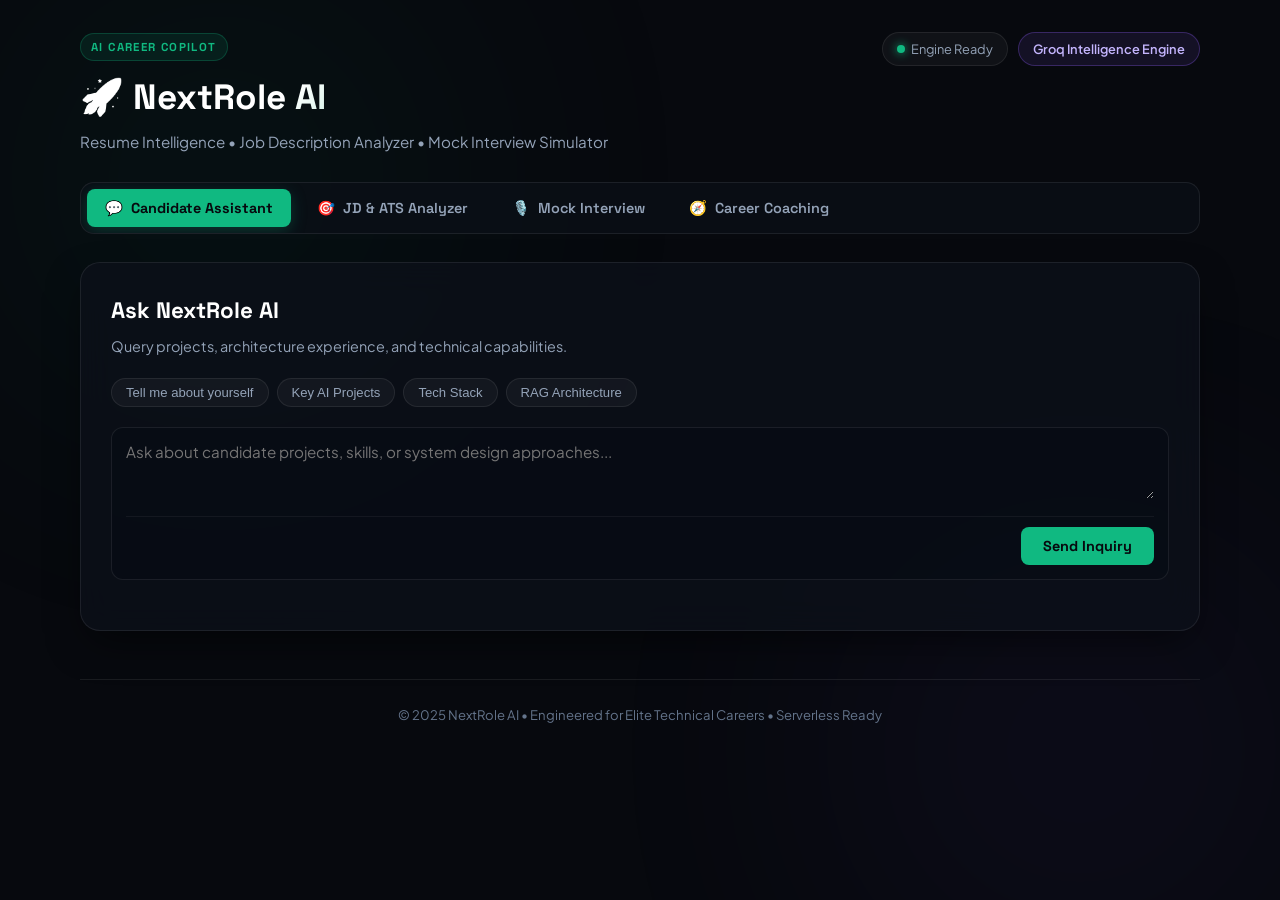
<file: careerpilot-ai-app/public/index.html>
<!DOCTYPE html>
<html lang="en">
<head>
  <meta charset="UTF-8">
  <meta name="viewport" content="width=device-width, initial-scale=1.0">
  <title>NextRole AI - Your Digital Career Assistant</title>
  <meta name="description" content="AI Career Coach, Resume Q&A, Job Description Analyzer, and Mock Interview Simulator.">
  <link rel="preconnect" href="https://fonts.googleapis.com">
  <link rel="preconnect" href="https://fonts.gstatic.com" crossorigin>
  <link href="https://fonts.googleapis.com/css2?family=Space+Grotesk:wght@400;500;600;700&family=Plus+Jakarta+Sans:wght@400;500;600;700&display=swap" rel="stylesheet">
  <link rel="stylesheet" href="style.css">
</head>
<body>
  <div class="ambient-mesh mesh-1"></div>
  <div class="ambient-mesh mesh-2"></div>

  <div class="app-layout">
    <header class="navbar">
      <div class="brand">
        <div class="brand-pill">AI CAREER COPILOT</div>
        <h1>🚀 NextRole AI</h1>
        <p class="tagline">Resume Intelligence • Job Description Analyzer • Mock Interview Simulator</p>
      </div>
      <div class="nav-badges">
        <span class="status-indicator"><span class="pulse"></span> Engine Ready</span>
        <span class="model-badge">Groq Intelligence Engine</span>
      </div>
    </header>

    <nav class="navigation-bar" role="tablist">
      <button class="nav-item active" data-tab="tab-chat">
        <span class="icon">💬</span>
        <span>Candidate Assistant</span>
      </button>
      <button class="nav-item" data-tab="tab-jd">
        <span class="icon">🎯</span>
        <span>JD & ATS Analyzer</span>
      </button>
      <button class="nav-item" data-tab="tab-interview">
        <span class="icon">🎙️</span>
        <span>Mock Interview</span>
      </button>
      <button class="nav-item" data-tab="tab-coach">
        <span class="icon">🧭</span>
        <span>Career Coaching</span>
      </button>
    </nav>

    <!-- TAB 1: Chat Assistant -->
    <main class="tab-pane active" id="tab-chat">
      <div class="panel glass-panel">
        <div class="panel-header">
          <h2>Ask NextRole AI</h2>
          <p>Query projects, architecture experience, and technical capabilities.</p>
        </div>

        <div class="prompt-chips">
          <button class="chip" onclick="setChatPrompt('Tell me about yourself and your core engineering expertise.')">Tell me about yourself</button>
          <button class="chip" onclick="setChatPrompt('What are your key AI voice agent and automation projects?')">Key AI Projects</button>
          <button class="chip" onclick="setChatPrompt('What tech stack and frameworks are you proficient in?')">Tech Stack</button>
          <button class="chip" onclick="setChatPrompt('How do you approach building scalable RAG pipelines with ChromaDB?')">RAG Architecture</button>
        </div>

        <div class="input-card">
          <textarea id="chatInput" placeholder="Ask about candidate projects, skills, or system design approaches..." rows="3"></textarea>
          <div class="input-footer">
            <button class="btn btn-action" id="chatBtn" onclick="sendChat()">
              <span id="chatBtnLabel">Send Inquiry</span>
              <span id="chatSpinner" class="loader hidden"></span>
            </button>
          </div>
        </div>

        <div id="chatResultCard" class="result-box hidden">
          <div class="result-top">
            <span class="result-badge">AI Synthesis</span>
            <button class="btn-sm" onclick="copyContent('chatOutput')">Copy</button>
          </div>
          <div id="chatOutput" class="markdown-body"></div>
        </div>
      </div>
    </main>

    <!-- TAB 2: JD Analyzer -->
    <section class="tab-pane" id="tab-jd">
      <div class="panel glass-panel">
        <div class="panel-header">
          <h2>Job Description & ATS Compatibility Scanner</h2>
          <p>Paste any job description to extract required skills, keyword match rate, and strategic resume recommendations.</p>
        </div>

        <div class="input-card">
          <textarea id="jdInput" placeholder="Paste full job description here (e.g. Seeking an AI Engineer with expertise in Python, LangChain, RAG, Docker, FastAPI, and AWS...)" rows="6"></textarea>
          <div class="input-footer">
            <button class="btn btn-action" id="jdBtn" onclick="analyzeJd()">
              <span id="jdBtnLabel">Analyze Job Description</span>
              <span id="jdSpinner" class="loader hidden"></span>
            </button>
          </div>
        </div>

        <div id="jdResultArea" class="hidden">
          <div class="stats-row">
            <div class="stat-card">
              <span class="stat-title">Candidate Match Rate</span>
              <div class="stat-val" id="matchRateVal">0%</div>
            </div>
            <div class="stat-card">
              <span class="stat-title">Detected Skills</span>
              <div class="stat-val" id="detectedCount">0</div>
            </div>
          </div>

          <div class="two-col-layout">
            <div class="sub-panel">
              <h3>Matched Competencies</h3>
              <div id="matchedSkillsTags" class="tag-cloud"></div>
            </div>
            <div class="sub-panel">
              <h3>Skills to Highlight / Gap Areas</h3>
              <div id="missingSkillsTags" class="tag-cloud"></div>
            </div>
          </div>

          <div class="result-box" style="margin-top:20px;">
            <div class="result-top">
              <span class="result-badge">Strategic Positioning Plan</span>
            </div>
            <div id="jdAdviceOutput" class="markdown-body"></div>
          </div>
        </div>
      </div>
    </section>

    <!-- TAB 3: Mock Interview -->
    <section class="tab-pane" id="tab-interview">
      <div class="panel glass-panel">
        <div class="panel-header">
          <h2>FAANG-Grade Mock Interview Simulator</h2>
          <p>Generate role-specific interview questions and receive rigorous hiring-manager feedback on your answers.</p>
        </div>

        <div class="role-selector">
          <input type="text" id="interviewRole" placeholder="Target Role (e.g. AI Engineer, Fullstack Python Developer, Cloud Solutions Architect)" value="AI & Machine Learning Engineer">
          <button class="btn btn-action" id="startInterviewBtn" onclick="startInterview()">
            <span id="interviewBtnLabel">Generate Questions</span>
            <span id="interviewSpinner" class="loader hidden"></span>
          </button>
        </div>

        <div id="questionListArea" class="hidden">
          <h3 style="margin-bottom:12px; font-size:1.1rem;">Select a Question to Practice:</h3>
          <div id="questionsContainer" class="question-list"></div>

          <div class="answer-box-container" id="answerBoxArea" style="margin-top:24px;">
            <label style="font-weight:700; margin-bottom:8px; display:block;">Your Answer:</label>
            <textarea id="userAnswerInput" placeholder="Type your response or bullet points here (use STAR framework where applicable)..." rows="5"></textarea>
            <div style="margin-top:12px; display:flex; justify-content:flex-end;">
              <button class="btn btn-action" id="evalBtn" onclick="evaluateAnswer()">
                <span id="evalBtnLabel">Submit Answer for Critique</span>
                <span id="evalSpinner" class="loader hidden"></span>
              </button>
            </div>
          </div>

          <div id="evalResultCard" class="result-box hidden" style="margin-top:24px;">
            <div class="result-top">
              <span class="result-badge">Hiring Manager Feedback</span>
            </div>
            <div id="evalOutput" class="markdown-body"></div>
          </div>
        </div>
      </div>
    </section>

    <!-- TAB 4: Career Coaching -->
    <section class="tab-pane" id="tab-coach">
      <div class="panel glass-panel">
        <div class="panel-header">
          <h2>Executive Career Mentor & Roadmaps</h2>
          <p>Ask for technical learning roadmaps, system design tactics, interview prep strategies, or career transition advice.</p>
        </div>

        <div class="prompt-chips">
          <button class="chip" onclick="setCoachPrompt('How do I master AI Agents, LangChain, and LangGraph in 60 days?')">AI Agent Roadmap</button>
          <button class="chip" onclick="setCoachPrompt('How should I structure my preparation for Google L5 Technical Interviews?')">Google Interview Strategy</button>
          <button class="chip" onclick="setCoachPrompt('How do I present hackathon AI projects on my resume to stand out to FAANG recruiters?')">Resume Presentation</button>
        </div>

        <div class="input-card">
          <textarea id="coachInput" placeholder="Ask for career advice, technical learning paths, or interview coaching..." rows="3"></textarea>
          <div class="input-footer">
            <button class="btn btn-action" id="coachBtn" onclick="sendCoach()">
              <span id="coachBtnLabel">Get Coaching Plan</span>
              <span id="coachSpinner" class="loader hidden"></span>
            </button>
          </div>
        </div>

        <div id="coachResultCard" class="result-box hidden">
          <div class="result-top">
            <span class="result-badge">Actionable Mentorship Plan</span>
            <button class="btn-sm" onclick="copyContent('coachOutput')">Copy</button>
          </div>
          <div id="coachOutput" class="markdown-body"></div>
        </div>
      </div>
    </section>

    <footer class="app-footer">
      <p>© 2025 NextRole AI • Engineered for Elite Technical Careers • Serverless Ready</p>
    </footer>
  </div>

  <script src="app.js"></script>
</body>
</html>
</file>
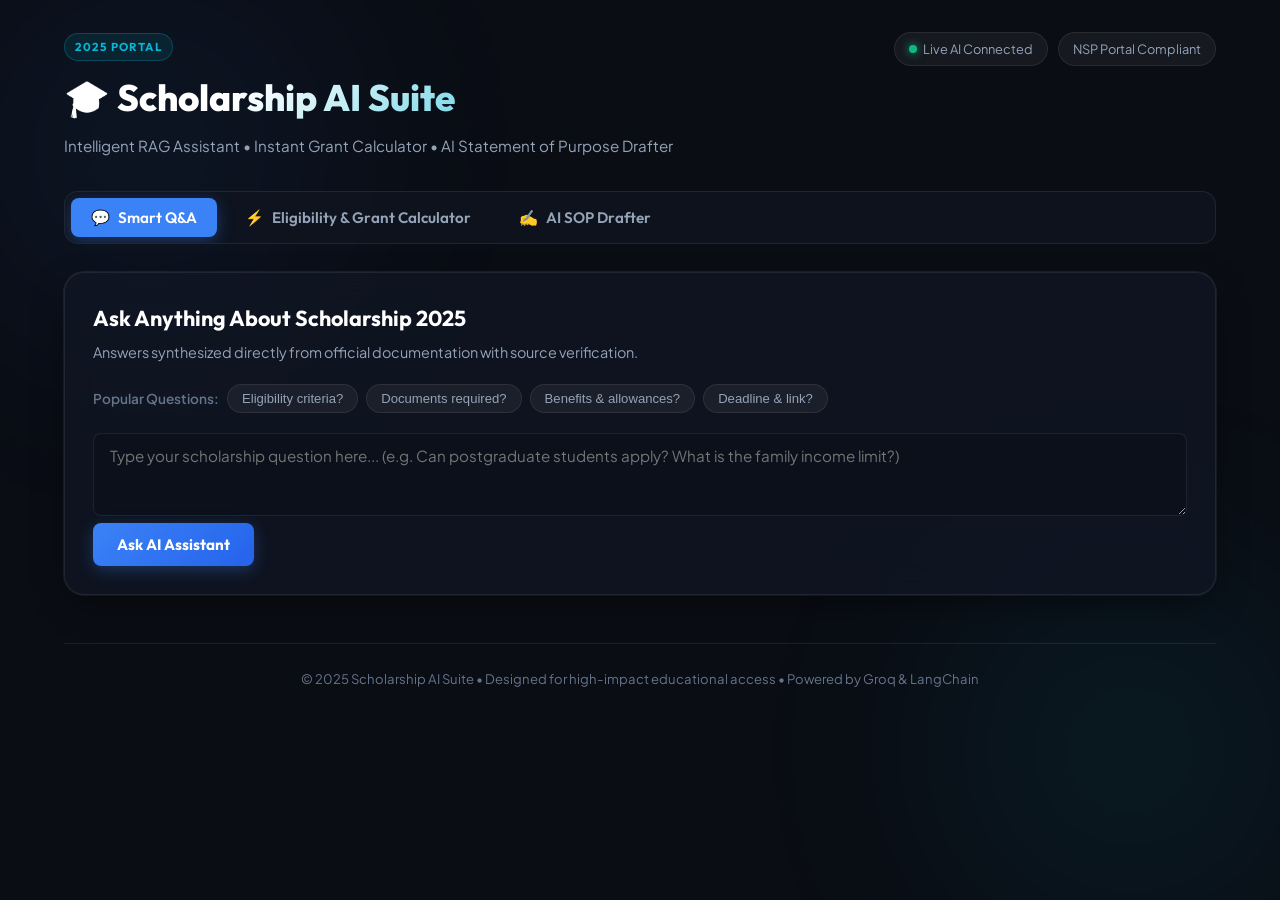
<file: scholarship-ai-app/public/index.html>
<!DOCTYPE html>
<html lang="en">
<head>
  <meta charset="UTF-8">
  <meta name="viewport" content="width=device-width, initial-scale=1.0">
  <title>Scholarship AI Suite & RAG Advisor 2025</title>
  <meta name="description" content="AI-powered Scholarship discovery, grant calculator, and statement of purpose generator.">
  <link rel="preconnect" href="https://fonts.googleapis.com">
  <link rel="preconnect" href="https://fonts.gstatic.com" crossorigin>
  <link href="https://fonts.googleapis.com/css2?family=Outfit:wght@300;400;500;600;700;800&family=Plus+Jakarta+Sans:wght@400;500;600;700&display=swap" rel="stylesheet">
  <link rel="stylesheet" href="style.css">
</head>
<body>
  <div class="ambient-glow glow-1"></div>
  <div class="ambient-glow glow-2"></div>

  <div class="app-container">
    <header class="header">
      <div class="brand">
        <div class="brand-badge">2025 PORTAL</div>
        <h1>🎓 Scholarship AI Suite</h1>
        <p class="subtitle">Intelligent RAG Assistant • Instant Grant Calculator • AI Statement of Purpose Drafter</p>
      </div>
      <div class="header-tags">
        <span class="tag live-tag"><span class="dot"></span> Live AI Connected</span>
        <span class="tag">NSP Portal Compliant</span>
      </div>
    </header>

    <!-- Navigation Tabs -->
    <nav class="nav-tabs" role="tablist">
      <button class="tab-btn active" data-tab="tab-chat" id="tabBtnChat">
        <span class="tab-icon">💬</span>
        <span>Smart Q&A</span>
      </button>
      <button class="tab-btn" data-tab="tab-calc" id="tabBtnCalc">
        <span class="tab-icon">⚡</span>
        <span>Eligibility & Grant Calculator</span>
      </button>
      <button class="tab-btn" data-tab="tab-sop" id="tabBtnSop">
        <span class="tab-icon">✍️</span>
        <span>AI SOP Drafter</span>
      </button>
    </nav>

    <!-- TAB 1: Smart Q&A -->
    <section class="tab-content active" id="tab-chat">
      <div class="card glass-card">
        <div class="card-header">
          <h2>Ask Anything About Scholarship 2025</h2>
          <p>Answers synthesized directly from official documentation with source verification.</p>
        </div>

        <div class="quick-questions">
          <span class="quick-label">Popular Questions:</span>
          <button class="chip" onclick="setQuery('What are the eligibility criteria for the scholarship?')">Eligibility criteria?</button>
          <button class="chip" onclick="setQuery('What documents are required to apply?')">Documents required?</button>
          <button class="chip" onclick="setQuery('What is the scholarship amount and book allowance?')">Benefits & allowances?</button>
          <button class="chip" onclick="setQuery('What is the deadline and where do I apply?')">Deadline & link?</button>
        </div>

        <div class="input-group">
          <textarea id="chatInput" placeholder="Type your scholarship question here... (e.g. Can postgraduate students apply? What is the family income limit?)" rows="3"></textarea>
          <div class="input-actions">
            <button id="askBtn" class="btn btn-primary" onclick="submitChat()">
              <span id="askBtnText">Ask AI Assistant</span>
              <span id="askSpinner" class="spinner hidden"></span>
            </button>
          </div>
        </div>

        <div id="chatResponseArea" class="response-card hidden">
          <div class="response-header">
            <span class="badge">Official AI Guidance</span>
            <button class="btn-copy" onclick="copyText('chatAnswer')">Copy</button>
          </div>
          <div id="chatAnswer" class="response-body"></div>
          <div id="chatSources" class="response-sources"></div>
        </div>
      </div>
    </section>

    <!-- TAB 2: Calculator -->
    <section class="tab-content" id="tab-calc">
      <div class="grid-2col">
        <div class="card glass-card">
          <div class="card-header">
            <h2>Candidate Assessment Form</h2>
            <p>Input your academic and family background for instant evaluation.</p>
          </div>

          <form id="calcForm" onsubmit="event.preventDefault(); submitCalc();">
            <div class="form-group">
              <label for="degreeSelect">Current Academic Level</label>
              <select id="degreeSelect">
                <option value="Undergraduate" selected>Undergraduate (B.Tech, B.Sc, B.Com, etc.)</option>
                <option value="Postgraduate">Postgraduate (M.Tech, M.Sc, MBA, etc.)</option>
                <option value="Diploma">Diploma / Polytechnic</option>
                <option value="High School">High School (12th Grade)</option>
              </select>
            </div>

            <div class="form-group">
              <div class="label-row">
                <label for="incomeRange">Annual Family Income</label>
                <span class="val-badge" id="incomeVal">₹3,50,000</span>
              </div>
              <input type="range" id="incomeRange" min="50000" max="1200000" step="25000" value="350000" oninput="updateIncome(this.value)">
              <div class="range-labels">
                <span>₹50k</span>
                <span class="limit-marker">Limit: ₹6 Lakh</span>
                <span>₹12 Lakh+</span>
              </div>
            </div>

            <div class="form-group">
              <div class="label-row">
                <label for="marksRange">Last Qualifying Exam Marks</label>
                <span class="val-badge" id="marksVal">75.0%</span>
              </div>
              <input type="range" id="marksRange" min="40" max="100" step="0.5" value="75.0" oninput="updateMarks(this.value)">
              <div class="range-labels">
                <span>40%</span>
                <span class="limit-marker">Required: ≥ 60%</span>
                <span>100%</span>
              </div>
            </div>

            <div class="form-group">
              <label>Course Duration</label>
              <div class="radio-pills">
                <label><input type="radio" name="courseYears" value="1"> 1 Yr</label>
                <label><input type="radio" name="courseYears" value="2"> 2 Yrs</label>
                <label><input type="radio" name="courseYears" value="3"> 3 Yrs</label>
                <label><input type="radio" name="courseYears" value="4" checked> 4 Yrs (B.Tech)</label>
                <label><input type="radio" name="courseYears" value="5"> 5 Yrs</label>
              </div>
            </div>

            <div class="form-group">
              <label>Check Available Documents</label>
              <div class="checkbox-grid">
                <label><input type="checkbox" id="docIncome" checked> Income Certificate</label>
                <label><input type="checkbox" id="docAadhaar" checked> Aadhaar Card</label>
                <label><input type="checkbox" id="docPassbook"> Bank Passbook</label>
                <label><input type="checkbox" id="docMarksheet" checked> Academic Marksheet</label>
              </div>
            </div>

            <button type="submit" class="btn btn-primary btn-block" id="calcBtn">
              <span>Calculate Grant & Check Eligibility</span>
            </button>
          </form>
        </div>

        <div class="card glass-card" id="calcResultCard">
          <div class="card-header">
            <h2>Eligibility Verdict & Financial Aid</h2>
            <p>Real-time calculation based on official 2025 guidelines.</p>
          </div>
          <div id="calcEmptyState" class="empty-state">
            <span class="empty-icon">📊</span>
            <p>Click "Calculate Grant & Check Eligibility" to view your personalized award assessment and grant valuation.</p>
          </div>
          <div id="calcResultContent" class="calc-results hidden">
            <!-- Injected by JS -->
          </div>
        </div>
      </div>
    </section>

    <!-- TAB 3: SOP Drafter -->
    <section class="tab-content" id="tab-sop">
      <div class="grid-2col">
        <div class="card glass-card">
          <div class="card-header">
            <h2>Applicant Profile Details</h2>
            <p>Fill in your background to generate a persuasive, committee-ready SOP.</p>
          </div>

          <form id="sopForm" onsubmit="event.preventDefault(); submitSop();">
            <div class="form-group">
              <label for="sopName">Full Name</label>
              <input type="text" id="sopName" placeholder="e.g. Akhil Sharma" required>
            </div>

            <div class="form-group">
              <label for="sopCourse">Course & Institution</label>
              <input type="text" id="sopCourse" placeholder="e.g. B.Tech Computer Science, National Institute of Technology" required>
            </div>

            <div class="form-group">
              <label for="sopBackground">Financial Context & Background</label>
              <textarea id="sopBackground" rows="3" placeholder="e.g. Single-parent household, father is a farmer, annual income below threshold, struggling to finance tuition and technical books."></textarea>
            </div>

            <div class="form-group">
              <label for="sopGoals">Career Vision & Social Impact</label>
              <textarea id="sopGoals" rows="3" placeholder="e.g. Aiming to specialize in AI and open-source systems to solve real-world problems in education and rural healthcare."></textarea>
            </div>

            <div class="form-group">
              <label for="sopTone">Writing Style</label>
              <select id="sopTone">
                <option value="Professional & Sincere" selected>Professional & Sincere</option>
                <option value="Passionate & Inspiring">Passionate & Inspiring</option>
                <option value="Academic & Focused">Academic & Focused</option>
              </select>
            </div>

            <button type="submit" class="btn btn-primary btn-block" id="sopBtn">
              <span id="sopBtnText">Generate Statement of Purpose</span>
              <span id="sopSpinner" class="spinner hidden"></span>
            </button>
          </form>
        </div>

        <div class="card glass-card">
          <div class="card-header">
            <div class="header-flex">
              <h2>Drafted Statement of Purpose</h2>
              <button class="btn-copy" id="sopCopyBtn" onclick="copyText('sopOutput')" disabled>Copy Text</button>
            </div>
            <p>Ready to submit to the National Scholarship Portal.</p>
          </div>

          <div id="sopEmpty" class="empty-state">
            <span class="empty-icon">✍️</span>
            <p>Your personalized essay will appear here once generated.</p>
          </div>

          <div id="sopOutput" class="sop-body hidden"></div>
        </div>
      </div>
    </section>

    <footer class="footer">
      <p>© 2025 Scholarship AI Suite • Designed for high-impact educational access • Powered by Groq & LangChain</p>
    </footer>
  </div>

  <script src="app.js"></script>
</body>
</html>
</file>
<file: careerpilot-ai-app/public/style.css>
:root {
  --bg-deep: #07090e;
  --panel-bg: rgba(13, 17, 26, 0.75);
  --border-subtle: rgba(255, 255, 255, 0.08);
  --emerald: #10b981;
  --emerald-glow: rgba(16, 185, 129, 0.25);
  --cyan: #06b6d4;
  --purple: #8b5cf6;
  --text-primary: #f8fafc;
  --text-muted: #94a3b8;
  --text-dim: #64748b;
  --radius: 14px;
  --font-title: 'Space Grotesk', sans-serif;
  --font-text: 'Plus Jakarta Sans', sans-serif;
}

* {
  box-sizing: border-box;
  margin: 0;
  padding: 0;
}

body {
  background-color: var(--bg-deep);
  color: var(--text-primary);
  font-family: var(--font-text);
  line-height: 1.6;
  min-height: 100vh;
  position: relative;
  overflow-x: hidden;
}

/* Ambient glow accents */
.ambient-mesh {
  position: fixed;
  width: 600px;
  height: 600px;
  border-radius: 50%;
  filter: blur(140px);
  pointer-events: none;
  z-index: 0;
  opacity: 0.12;
}
.mesh-1 {
  top: -120px;
  left: -80px;
  background: radial-gradient(circle, var(--emerald) 0%, transparent 70%);
}
.mesh-2 {
  bottom: -150px;
  right: -100px;
  background: radial-gradient(circle, var(--purple) 0%, transparent 70%);
}

.app-layout {
  max-width: 1160px;
  margin: 0 auto;
  padding: 32px 20px;
  position: relative;
  z-index: 1;
}

/* Navbar */
.navbar {
  display: flex;
  justify-content: space-between;
  align-items: flex-start;
  margin-bottom: 28px;
  flex-wrap: wrap;
  gap: 16px;
}

.brand-pill {
  display: inline-block;
  font-family: var(--font-title);
  font-size: 0.72rem;
  font-weight: 700;
  letter-spacing: 0.12em;
  color: var(--emerald);
  background: rgba(16, 185, 129, 0.1);
  border: 1px solid rgba(16, 185, 129, 0.25);
  padding: 4px 10px;
  border-radius: 20px;
  margin-bottom: 8px;
}

h1 {
  font-family: var(--font-title);
  font-size: 2.2rem;
  font-weight: 700;
  background: linear-gradient(135deg, #ffffff 40%, var(--emerald) 100%);
  -webkit-background-clip: text;
  -webkit-text-fill-color: transparent;
  margin-bottom: 4px;
}

.tagline {
  color: var(--text-muted);
  font-size: 0.95rem;
}

.nav-badges {
  display: flex;
  gap: 10px;
}

.status-indicator {
  font-size: 0.8rem;
  background: rgba(255, 255, 255, 0.04);
  border: 1px solid var(--border-subtle);
  padding: 6px 14px;
  border-radius: 20px;
  color: var(--text-muted);
  display: flex;
  align-items: center;
  gap: 6px;
}

.status-indicator .pulse {
  width: 8px;
  height: 8px;
  background-color: var(--emerald);
  border-radius: 50%;
  box-shadow: 0 0 10px var(--emerald);
}

.model-badge {
  font-size: 0.8rem;
  background: rgba(139, 92, 246, 0.1);
  border: 1px solid rgba(139, 92, 246, 0.3);
  color: #c4b5fd;
  padding: 6px 14px;
  border-radius: 20px;
  font-weight: 600;
}

/* Tab Navigation */
.navigation-bar {
  display: flex;
  gap: 8px;
  margin-bottom: 28px;
  background: rgba(11, 15, 23, 0.8);
  padding: 6px;
  border-radius: var(--radius);
  border: 1px solid var(--border-subtle);
  overflow-x: auto;
}

.nav-item {
  display: flex;
  align-items: center;
  gap: 8px;
  background: transparent;
  border: none;
  color: var(--text-muted);
  padding: 10px 18px;
  font-family: var(--font-title);
  font-weight: 600;
  font-size: 0.9rem;
  border-radius: 8px;
  cursor: pointer;
  transition: all 0.2s ease;
  white-space: nowrap;
}

.nav-item:hover {
  color: var(--text-primary);
  background: rgba(255, 255, 255, 0.04);
}

.nav-item.active {
  background: var(--emerald);
  color: #07090e;
  font-weight: 700;
  box-shadow: 0 4px 16px var(--emerald-glow);
}

/* Tab pane animation */
.tab-pane {
  display: none;
}
.tab-pane.active {
  display: block;
  animation: fadeIn 0.3s ease;
}

@keyframes fadeIn {
  from { opacity: 0; transform: translateY(6px); }
  to { opacity: 1; transform: translateY(0); }
}

/* Glass Panels */
.glass-panel {
  background: var(--panel-bg);
  backdrop-filter: blur(16px);
  -webkit-backdrop-filter: blur(16px);
  border: 1px solid var(--border-subtle);
  border-radius: 20px;
  padding: 30px;
  box-shadow: 0 16px 40px -10px rgba(0, 0, 0, 0.6);
}

.panel-header h2 {
  font-family: var(--font-title);
  font-size: 1.4rem;
  color: #ffffff;
  margin-bottom: 6px;
}

.panel-header p {
  color: var(--text-muted);
  font-size: 0.9rem;
  margin-bottom: 20px;
}

/* Prompt chips */
.prompt-chips {
  display: flex;
  flex-wrap: wrap;
  gap: 8px;
  margin-bottom: 20px;
}

.chip {
  background: rgba(255, 255, 255, 0.04);
  border: 1px solid var(--border-subtle);
  color: var(--text-muted);
  padding: 6px 14px;
  border-radius: 20px;
  font-size: 0.82rem;
  cursor: pointer;
  transition: all 0.2s ease;
}

.chip:hover {
  background: rgba(16, 185, 129, 0.12);
  color: var(--emerald);
  border-color: rgba(16, 185, 129, 0.3);
}

/* Input Cards */
.input-card {
  background: rgba(8, 12, 20, 0.6);
  border: 1px solid var(--border-subtle);
  border-radius: 12px;
  padding: 14px;
  margin-bottom: 20px;
  transition: border-color 0.2s ease;
}

.input-card:focus-within {
  border-color: var(--emerald);
  box-shadow: 0 0 0 3px var(--emerald-glow);
}

textarea,
input[type="text"] {
  width: 100%;
  background: transparent;
  border: none;
  color: var(--text-primary);
  font-family: var(--font-text);
  font-size: 0.95rem;
  resize: vertical;
  outline: none;
}

.input-footer {
  display: flex;
  justify-content: flex-end;
  margin-top: 10px;
  padding-top: 10px;
  border-top: 1px solid rgba(255, 255, 255, 0.05);
}

/* Buttons */
.btn {
  display: inline-flex;
  align-items: center;
  gap: 8px;
  font-family: var(--font-title);
  font-size: 0.9rem;
  font-weight: 700;
  padding: 10px 22px;
  border-radius: 8px;
  border: none;
  cursor: pointer;
  transition: all 0.2s ease;
}

.btn-action {
  background: var(--emerald);
  color: #07090e;
}

.btn-action:hover {
  background: #34d399;
  transform: translateY(-1px);
}

.btn-sm {
  background: rgba(255, 255, 255, 0.08);
  border: 1px solid var(--border-subtle);
  color: var(--text-muted);
  font-size: 0.75rem;
  font-weight: 600;
  padding: 4px 10px;
  border-radius: 6px;
  cursor: pointer;
}
.btn-sm:hover {
  color: #fff;
  background: rgba(255, 255, 255, 0.15);
}

/* Spinner / Loader */
.loader {
  display: inline-block;
  width: 14px;
  height: 14px;
  border: 2px solid rgba(7, 9, 14, 0.3);
  border-radius: 50%;
  border-top-color: #07090e;
  animation: spin 0.8s linear infinite;
}

@keyframes spin {
  to { transform: rotate(360deg); }
}

.hidden {
  display: none !important;
}

/* Results Area */
.result-box {
  background: rgba(10, 14, 22, 0.9);
  border: 1px solid rgba(16, 185, 129, 0.2);
  border-radius: 12px;
  padding: 22px;
  animation: fadeIn 0.3s ease;
}

.result-top {
  display: flex;
  justify-content: space-between;
  align-items: center;
  margin-bottom: 14px;
}

.result-badge {
  font-size: 0.75rem;
  font-weight: 700;
  color: var(--emerald);
  background: rgba(16, 185, 129, 0.12);
  padding: 3px 10px;
  border-radius: 10px;
}

.markdown-body {
  font-size: 0.95rem;
  line-height: 1.8;
  color: var(--text-primary);
  white-space: pre-wrap;
}

/* JD Stats & Two-col */
.stats-row {
  display: grid;
  grid-template-columns: 1fr 1fr;
  gap: 16px;
  margin-bottom: 20px;
}

.stat-card {
  background: rgba(255, 255, 255, 0.02);
  border: 1px solid var(--border-subtle);
  border-radius: 12px;
  padding: 16px 20px;
}

.stat-title {
  font-size: 0.82rem;
  color: var(--text-dim);
  text-transform: uppercase;
  font-weight: 700;
}

.stat-val {
  font-family: var(--font-title);
  font-size: 2rem;
  font-weight: 700;
  color: var(--emerald);
  margin-top: 4px;
}

.two-col-layout {
  display: grid;
  grid-template-columns: 1fr 1fr;
  gap: 16px;
}

@media (max-width: 768px) {
  .two-col-layout {
    grid-template-columns: 1fr;
  }
}

.sub-panel {
  background: rgba(255, 255, 255, 0.02);
  border: 1px solid var(--border-subtle);
  border-radius: 12px;
  padding: 16px;
}

.sub-panel h3 {
  font-family: var(--font-title);
  font-size: 0.95rem;
  margin-bottom: 12px;
}

.tag-cloud {
  display: flex;
  flex-wrap: wrap;
  gap: 6px;
}

.skill-tag {
  font-size: 0.8rem;
  padding: 4px 10px;
  border-radius: 6px;
  font-weight: 600;
}

.skill-matched {
  background: rgba(16, 185, 129, 0.15);
  color: var(--emerald);
  border: 1px solid rgba(16, 185, 129, 0.3);
}

.skill-missing {
  background: rgba(245, 158, 11, 0.15);
  color: #fbbf24;
  border: 1px solid rgba(245, 158, 11, 0.3);
}

/* Interview UI */
.role-selector {
  display: flex;
  gap: 12px;
  margin-bottom: 24px;
  background: rgba(8, 12, 20, 0.6);
  border: 1px solid var(--border-subtle);
  border-radius: 10px;
  padding: 6px 10px;
}

.role-selector input {
  padding: 8px 10px;
}

.question-list {
  display: flex;
  flex-direction: column;
  gap: 8px;
}

.question-item {
  background: rgba(255, 255, 255, 0.02);
  border: 1px solid var(--border-subtle);
  border-radius: 8px;
  padding: 12px 16px;
  cursor: pointer;
  transition: all 0.2s ease;
  font-size: 0.92rem;
}

.question-item:hover {
  background: rgba(16, 185, 129, 0.08);
  border-color: rgba(16, 185, 129, 0.3);
}

.question-item.selected {
  background: rgba(16, 185, 129, 0.12);
  border-color: var(--emerald);
  color: #ffffff;
  font-weight: 600;
}

/* Footer */
.app-footer {
  text-align: center;
  margin-top: 48px;
  padding-top: 24px;
  border-top: 1px solid var(--border-subtle);
  color: var(--text-dim);
  font-size: 0.82rem;
}
</file>
<file: scholarship-ai-app/public/style.css>
:root {
  --bg-primary: #0a0d14;
  --bg-surface: rgba(18, 24, 38, 0.7);
  --bg-surface-hover: rgba(28, 38, 58, 0.8);
  --border-color: rgba(255, 255, 255, 0.08);
  --border-glow: rgba(59, 130, 246, 0.3);
  --primary: #3b82f6;
  --primary-hover: #2563eb;
  --accent-cyan: #06b6d4;
  --accent-emerald: #10b981;
  --accent-amber: #f59e0b;
  --accent-rose: #f43f5e;
  --text-main: #f1f5f9;
  --text-muted: #94a3b8;
  --text-dim: #64748b;
  --radius-sm: 8px;
  --radius-md: 14px;
  --radius-lg: 20px;
  --shadow-card: 0 12px 35px -8px rgba(0, 0, 0, 0.5), 0 0 0 1px var(--border-color);
  --font-heading: 'Outfit', sans-serif;
  --font-body: 'Plus Jakarta Sans', sans-serif;
}

* {
  box-sizing: border-box;
  margin: 0;
  padding: 0;
}

body {
  background-color: var(--bg-primary);
  color: var(--text-main);
  font-family: var(--font-body);
  line-height: 1.6;
  min-height: 100vh;
  position: relative;
  overflow-x: hidden;
}

/* Ambient glow accents */
.ambient-glow {
  position: fixed;
  width: 500px;
  height: 500px;
  border-radius: 50%;
  filter: blur(120px);
  pointer-events: none;
  z-index: 0;
  opacity: 0.15;
}
.glow-1 {
  top: -100px;
  left: -100px;
  background: radial-gradient(circle, var(--primary) 0%, transparent 70%);
}
.glow-2 {
  bottom: -100px;
  right: -100px;
  background: radial-gradient(circle, var(--accent-cyan) 0%, transparent 70%);
}

.app-container {
  max-width: 1200px;
  margin: 0 auto;
  padding: 32px 24px;
  position: relative;
  z-index: 1;
}

/* Header */
.header {
  display: flex;
  justify-content: space-between;
  align-items: flex-start;
  margin-bottom: 32px;
  flex-wrap: wrap;
  gap: 16px;
}

.brand-badge {
  display: inline-block;
  font-family: var(--font-heading);
  font-size: 0.72rem;
  font-weight: 700;
  letter-spacing: 0.1em;
  color: var(--accent-cyan);
  background: rgba(6, 182, 212, 0.1);
  border: 1px solid rgba(6, 182, 212, 0.25);
  padding: 4px 10px;
  border-radius: 20px;
  margin-bottom: 8px;
}

h1 {
  font-family: var(--font-heading);
  font-size: 2.3rem;
  font-weight: 800;
  background: linear-gradient(135deg, #ffffff 30%, var(--accent-cyan) 100%);
  -webkit-background-clip: text;
  -webkit-text-fill-color: transparent;
  margin-bottom: 6px;
}

.subtitle {
  color: var(--text-muted);
  font-size: 0.95rem;
}

.header-tags {
  display: flex;
  gap: 10px;
}

.tag {
  font-size: 0.8rem;
  background: rgba(255, 255, 255, 0.05);
  border: 1px solid var(--border-color);
  padding: 6px 14px;
  border-radius: 20px;
  color: var(--text-muted);
  display: flex;
  align-items: center;
  gap: 6px;
}

.live-tag .dot {
  width: 8px;
  height: 8px;
  background-color: var(--accent-emerald);
  border-radius: 50%;
  box-shadow: 0 0 10px var(--accent-emerald);
}

/* Tabs */
.nav-tabs {
  display: flex;
  gap: 8px;
  margin-bottom: 28px;
  background: rgba(15, 20, 32, 0.8);
  padding: 6px;
  border-radius: var(--radius-md);
  border: 1px solid var(--border-color);
  overflow-x: auto;
}

.tab-btn {
  display: flex;
  align-items: center;
  gap: 8px;
  background: transparent;
  border: none;
  color: var(--text-muted);
  padding: 10px 20px;
  font-family: var(--font-heading);
  font-weight: 600;
  font-size: 0.95rem;
  border-radius: var(--radius-sm);
  cursor: pointer;
  transition: all 0.2s ease;
  white-space: nowrap;
}

.tab-btn:hover {
  color: var(--text-main);
  background: rgba(255, 255, 255, 0.04);
}

.tab-btn.active {
  background: var(--primary);
  color: #ffffff;
  box-shadow: 0 4px 16px rgba(59, 130, 246, 0.35);
}

/* Tab Content */
.tab-content {
  display: none;
}
.tab-content.active {
  display: block;
  animation: fadeIn 0.3s ease-out;
}

@keyframes fadeIn {
  from { opacity: 0; transform: translateY(6px); }
  to { opacity: 1; transform: translateY(0); }
}

/* Glass Card */
.glass-card {
  background: var(--bg-surface);
  backdrop-filter: blur(16px);
  -webkit-backdrop-filter: blur(16px);
  border: 1px solid var(--border-color);
  border-radius: var(--radius-lg);
  padding: 28px;
  box-shadow: var(--shadow-card);
}

.card-header h2 {
  font-family: var(--font-heading);
  font-size: 1.35rem;
  font-weight: 700;
  margin-bottom: 6px;
  color: #ffffff;
}

.card-header p {
  color: var(--text-muted);
  font-size: 0.9rem;
  margin-bottom: 20px;
}

/* Quick Questions Chips */
.quick-questions {
  display: flex;
  align-items: center;
  flex-wrap: wrap;
  gap: 8px;
  margin-bottom: 20px;
}

.quick-label {
  font-size: 0.85rem;
  color: var(--text-dim);
  font-weight: 600;
}

.chip {
  background: rgba(255, 255, 255, 0.05);
  border: 1px solid var(--border-color);
  color: var(--text-muted);
  padding: 6px 14px;
  border-radius: 16px;
  font-size: 0.82rem;
  cursor: pointer;
  transition: all 0.2s ease;
}

.chip:hover {
  background: rgba(59, 130, 246, 0.15);
  color: var(--primary);
  border-color: rgba(59, 130, 246, 0.3);
}

/* Forms & Inputs */
.form-group {
  margin-bottom: 20px;
}

label {
  display: block;
  font-size: 0.88rem;
  font-weight: 600;
  color: var(--text-main);
  margin-bottom: 8px;
}

.label-row {
  display: flex;
  justify-content: space-between;
  align-items: center;
}

.val-badge {
  font-family: var(--font-heading);
  font-size: 0.9rem;
  font-weight: 700;
  color: var(--accent-cyan);
  background: rgba(6, 182, 212, 0.12);
  padding: 2px 10px;
  border-radius: 12px;
}

input[type="text"],
select,
textarea {
  width: 100%;
  background: rgba(10, 15, 26, 0.6);
  border: 1px solid var(--border-color);
  border-radius: var(--radius-sm);
  color: var(--text-main);
  padding: 12px 16px;
  font-size: 0.95rem;
  font-family: var(--font-body);
  transition: border-color 0.2s ease, box-shadow 0.2s ease;
}

input[type="text"]:focus,
select:focus,
textarea:focus {
  outline: none;
  border-color: var(--primary);
  box-shadow: 0 0 0 3px rgba(59, 130, 246, 0.2);
}

/* Range input styling */
input[type="range"] {
  width: 100%;
  height: 6px;
  background: rgba(255, 255, 255, 0.1);
  border-radius: 4px;
  outline: none;
  -webkit-appearance: none;
  cursor: pointer;
}

input[type="range"]::-webkit-slider-thumb {
  -webkit-appearance: none;
  width: 18px;
  height: 18px;
  border-radius: 50%;
  background: var(--primary);
  box-shadow: 0 0 10px rgba(59, 130, 246, 0.5);
  cursor: pointer;
}

.range-labels {
  display: flex;
  justify-content: space-between;
  font-size: 0.75rem;
  color: var(--text-dim);
  margin-top: 6px;
}

.limit-marker {
  color: var(--accent-amber);
  font-weight: 600;
}

/* Radio pills */
.radio-pills {
  display: flex;
  gap: 8px;
  flex-wrap: wrap;
}

.radio-pills label {
  background: rgba(255, 255, 255, 0.05);
  border: 1px solid var(--border-color);
  padding: 8px 16px;
  border-radius: var(--radius-sm);
  cursor: pointer;
  font-size: 0.85rem;
  margin-bottom: 0;
  transition: all 0.2s ease;
}

.radio-pills input {
  display: none;
}

.radio-pills label:has(input:checked) {
  background: rgba(59, 130, 246, 0.2);
  border-color: var(--primary);
  color: #ffffff;
  font-weight: 700;
}

/* Checkbox Grid */
.checkbox-grid {
  display: grid;
  grid-template-columns: 1fr 1fr;
  gap: 10px;
}

.checkbox-grid label {
  display: flex;
  align-items: center;
  gap: 10px;
  background: rgba(255, 255, 255, 0.03);
  border: 1px solid var(--border-color);
  padding: 10px 14px;
  border-radius: var(--radius-sm);
  cursor: pointer;
  font-size: 0.85rem;
  margin-bottom: 0;
}

/* Buttons */
.btn {
  display: inline-flex;
  align-items: center;
  justify-content: center;
  gap: 8px;
  font-family: var(--font-heading);
  font-weight: 700;
  font-size: 0.95rem;
  padding: 12px 24px;
  border-radius: var(--radius-sm);
  border: none;
  cursor: pointer;
  transition: all 0.2s ease;
}

.btn-primary {
  background: linear-gradient(135deg, var(--primary) 0%, #2563eb 100%);
  color: #ffffff;
  box-shadow: 0 4px 16px rgba(59, 130, 246, 0.3);
}

.btn-primary:hover {
  background: linear-gradient(135deg, #4f46e5 0%, var(--primary) 100%);
  transform: translateY(-1px);
}

.btn-block {
  width: 100%;
}

.btn-copy {
  background: rgba(255, 255, 255, 0.08);
  border: 1px solid var(--border-color);
  color: var(--text-muted);
  font-size: 0.75rem;
  font-weight: 600;
  padding: 4px 10px;
  border-radius: 6px;
  cursor: pointer;
}
.btn-copy:hover {
  color: #fff;
  background: rgba(255, 255, 255, 0.15);
}

/* Spinner */
.spinner {
  display: inline-block;
  width: 16px;
  height: 16px;
  border: 2px solid rgba(255, 255, 255, 0.3);
  border-radius: 50%;
  border-top-color: #ffffff;
  animation: spin 0.8s linear infinite;
}

@keyframes spin {
  to { transform: rotate(360deg); }
}

.hidden {
  display: none !important;
}

/* Grid layout for Calc & SOP */
.grid-2col {
  display: grid;
  grid-template-columns: 1fr 1fr;
  gap: 24px;
}

@media (max-width: 900px) {
  .grid-2col {
    grid-template-columns: 1fr;
  }
}

/* Responses & Results */
.response-card {
  margin-top: 24px;
  background: rgba(15, 22, 36, 0.9);
  border: 1px solid var(--border-glow);
  border-radius: var(--radius-md);
  padding: 20px;
  animation: fadeIn 0.3s ease;
}

.response-header {
  display: flex;
  justify-content: space-between;
  align-items: center;
  margin-bottom: 12px;
}

.badge {
  font-size: 0.75rem;
  font-weight: 700;
  color: var(--accent-cyan);
  background: rgba(6, 182, 212, 0.12);
  padding: 3px 8px;
  border-radius: 10px;
}

.response-body {
  font-size: 0.98rem;
  line-height: 1.7;
  color: var(--text-main);
  white-space: pre-line;
}

.response-sources {
  margin-top: 16px;
  padding-top: 14px;
  border-top: 1px solid var(--border-color);
  font-size: 0.85rem;
  color: var(--text-muted);
}

/* Calculator Verdict Display */
.status-pill {
  display: inline-flex;
  align-items: center;
  gap: 8px;
  font-family: var(--font-heading);
  font-size: 1.1rem;
  font-weight: 800;
  padding: 8px 18px;
  border-radius: 20px;
  margin-bottom: 20px;
}

.status-eligible {
  background: rgba(16, 185, 129, 0.15);
  color: var(--accent-emerald);
  border: 1px solid rgba(16, 185, 129, 0.3);
}

.status-ineligible {
  background: rgba(244, 63, 94, 0.15);
  color: var(--accent-rose);
  border: 1px solid rgba(244, 63, 94, 0.3);
}

.status-partial {
  background: rgba(245, 158, 11, 0.15);
  color: var(--accent-amber);
  border: 1px solid rgba(245, 158, 11, 0.3);
}

.metrics-box {
  background: rgba(255, 255, 255, 0.02);
  border: 1px solid var(--border-color);
  border-radius: var(--radius-md);
  padding: 16px;
  margin-bottom: 20px;
}

.grant-highlight {
  font-family: var(--font-heading);
  font-size: 2.2rem;
  font-weight: 800;
  color: var(--accent-emerald);
  margin: 8px 0 12px 0;
}

.breakdown-row {
  display: flex;
  justify-content: space-between;
  font-size: 0.88rem;
  padding: 6px 0;
  border-bottom: 1px solid rgba(255, 255, 255, 0.05);
}

.breakdown-row:last-child {
  border-bottom: none;
}

.check-item {
  display: flex;
  align-items: center;
  gap: 8px;
  font-size: 0.88rem;
  padding: 6px 0;
}

.empty-state {
  text-align: center;
  padding: 48px 24px;
  color: var(--text-dim);
}

.empty-icon {
  font-size: 2.5rem;
  display: block;
  margin-bottom: 12px;
}

.sop-body {
  background: rgba(10, 15, 26, 0.6);
  border: 1px solid var(--border-color);
  border-radius: var(--radius-sm);
  padding: 20px;
  font-size: 0.95rem;
  line-height: 1.8;
  color: var(--text-main);
  white-space: pre-wrap;
  max-height: 480px;
  overflow-y: auto;
}

/* Footer */
.footer {
  text-align: center;
  margin-top: 48px;
  padding-top: 24px;
  border-top: 1px solid var(--border-color);
  color: var(--text-dim);
  font-size: 0.82rem;
}
</file>
